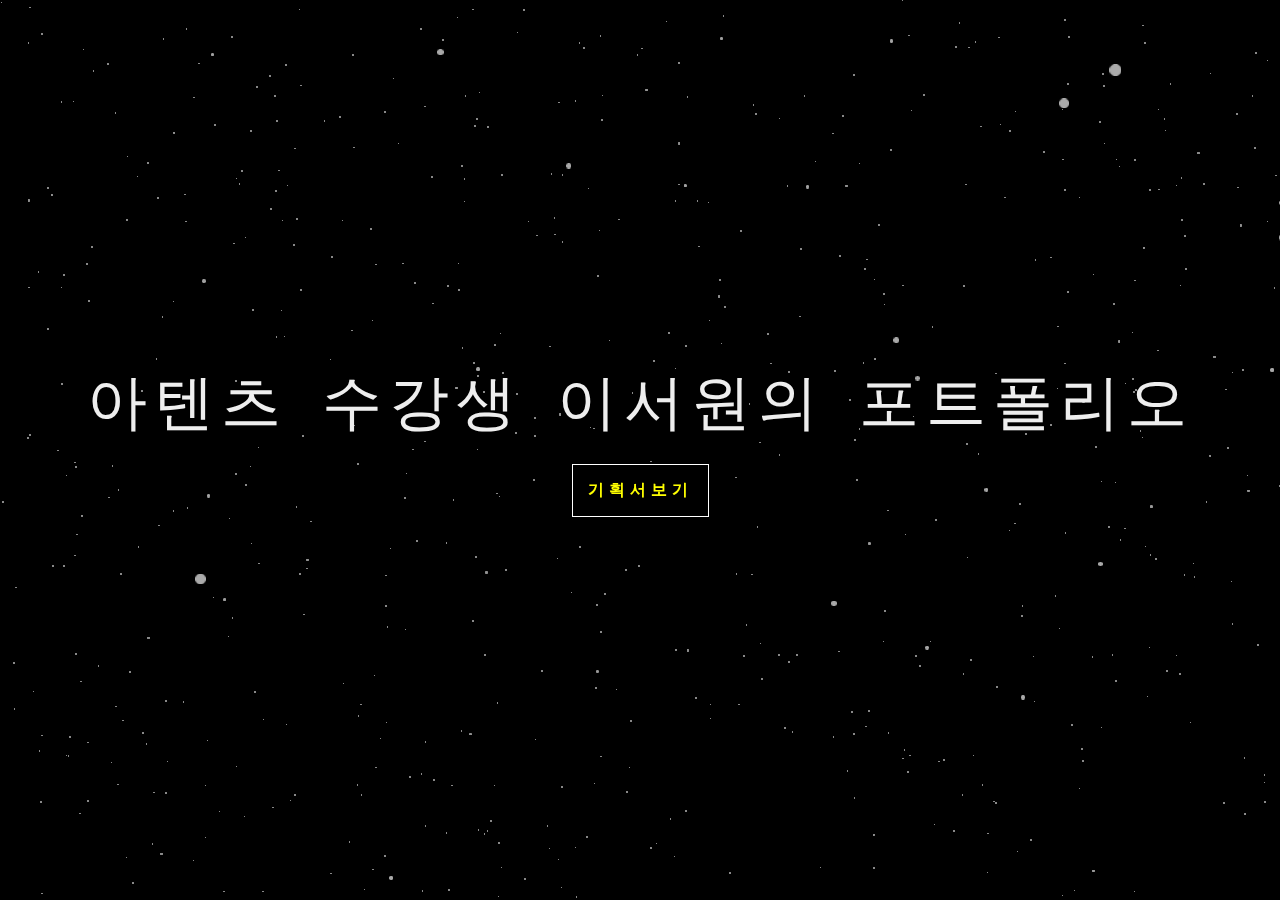
<file: index.html>
<!DOCTYPE html>
<html lang="ko">

<head>
  <meta charset="UTF-8">
  <meta http-equiv="X-UA-Compatible" content="IE=edge">
  <meta name="viewport" content="width=device-width, initial-scale=1.0">
  <meta name="description" content="제가 만든 게임기획서 등등을 담은 사이트입니다.">
  <meta name="author" content="Odin.L.Strange(이서원)">
  <meta name="generator" content="제작도구에 대한 설명을 적으세요.">
  <title>이서원의 게임기획 포트폴리오 모음</title>
  <meta property="og:type" content="website" />
  <meta property="og:site_name" content="게임 기획서 포트폴리오 모음" />
  <meta property="og:title" content="게임 기획서 포트폴리오 모음" />
  <meta property="og:description" content="저의 게임콘텐츠기획자 취업을 위한 포트폴리오를 모아둔 곳입니다." />
  <meta property="og:image" content="./images/name_seo.png" />
  <!-- 아텐츠주소 대신 자신의 웹페이지 주소로 바꾸세요 -->
  <meta property="og:url" content="https://odinlstrange.netlify.app/" />
  <meta property="twitter:card" content="summary" />
  <meta property="twitter:site" content="게임 기획서 포트폴리오 모음" />
  <meta property="twitter:title" content="게임 기획서 포트폴리오 모음" />
  <meta property="twitter:description" content="저의 게임콘텐츠기획자 취업을 위한 포트폴리오를 모아둔 곳입니다." />
  <meta property="twitter:image" content="./images/name_seo.png" />
  <!-- 아텐츠주소 대신 자신의 웹페이지 주소로 바꾸세요 -->
  <meta property="twitter:url" content="https://odinlstrange.netlify.app/" />
  <link rel="icon" href="/favicon.ico" />
  <link rel="stylesheet" href="./main.css">
  <link href="https://fonts.googleapis.com/css?family=Raleway&display=swap" rel="stylesheet">
  <!-- <script defer src="./main.js"></script> -->
</head>

<body>
  <div class="text-box">
    <div class="heading">아텐츠 수강생 이서원의 포트폴리오</div>
    <div class="button-wrapper">
      <div class="button"><a href="/pages/mainpage.html">기획서보기</a></div>
    </div>
  </div>

  <script src="/three.min.js"></script>
  <script>
    let scene, camera, renderer, stars, starGeo;

    function init() {

      scene = new THREE.Scene();

      camera = new THREE.PerspectiveCamera(60, window.innerWidth / window.innerHeight, 1, 1000);
      camera.position.z = 1;
      camera.rotation.x = Math.PI / 2;

      renderer = new THREE.WebGLRenderer();
      renderer.setSize(window.innerWidth, window.innerHeight);
      document.body.appendChild(renderer.domElement);

      starGeo = new THREE.Geometry();
      for (let i = 0; i < 6000; i++) {
        star = new THREE.Vector3(
          Math.random() * 600 - 300,
          Math.random() * 600 - 300,
          Math.random() * 600 - 300
        );
        star.velocity = 0;
        star.acceleration = 0.02;
        starGeo.vertices.push(star);
      }

      let sprite = new THREE.TextureLoader().load('star.png');
      let starMaterial = new THREE.PointsMaterial({
        color: 0xaaaaaa,
        size: 0.7,
        map: sprite
      });

      stars = new THREE.Points(starGeo, starMaterial);
      scene.add(stars);

      window.addEventListener("resize", onWindowResize, false);

      animate();
    }

    function onWindowResize() {
      camera.aspect = window.innerWidth / window.innerHeight;
      camera.updateProjectionMatrix();
      renderer.setSize(window.innerWidth, window.innerHeight);
    }

    function animate() {
      starGeo.vertices.forEach(p => {
        p.velocity += p.acceleration
        p.y -= p.velocity;

        if (p.y < -200) {
          p.y = 200;
          p.velocity = 0;
        }
      });
      starGeo.verticesNeedUpdate = true;
      stars.rotation.y += 0.002;

      renderer.render(scene, camera);
      requestAnimationFrame(animate);
    }
    init();
  </script>
</body>

</html>
</file>
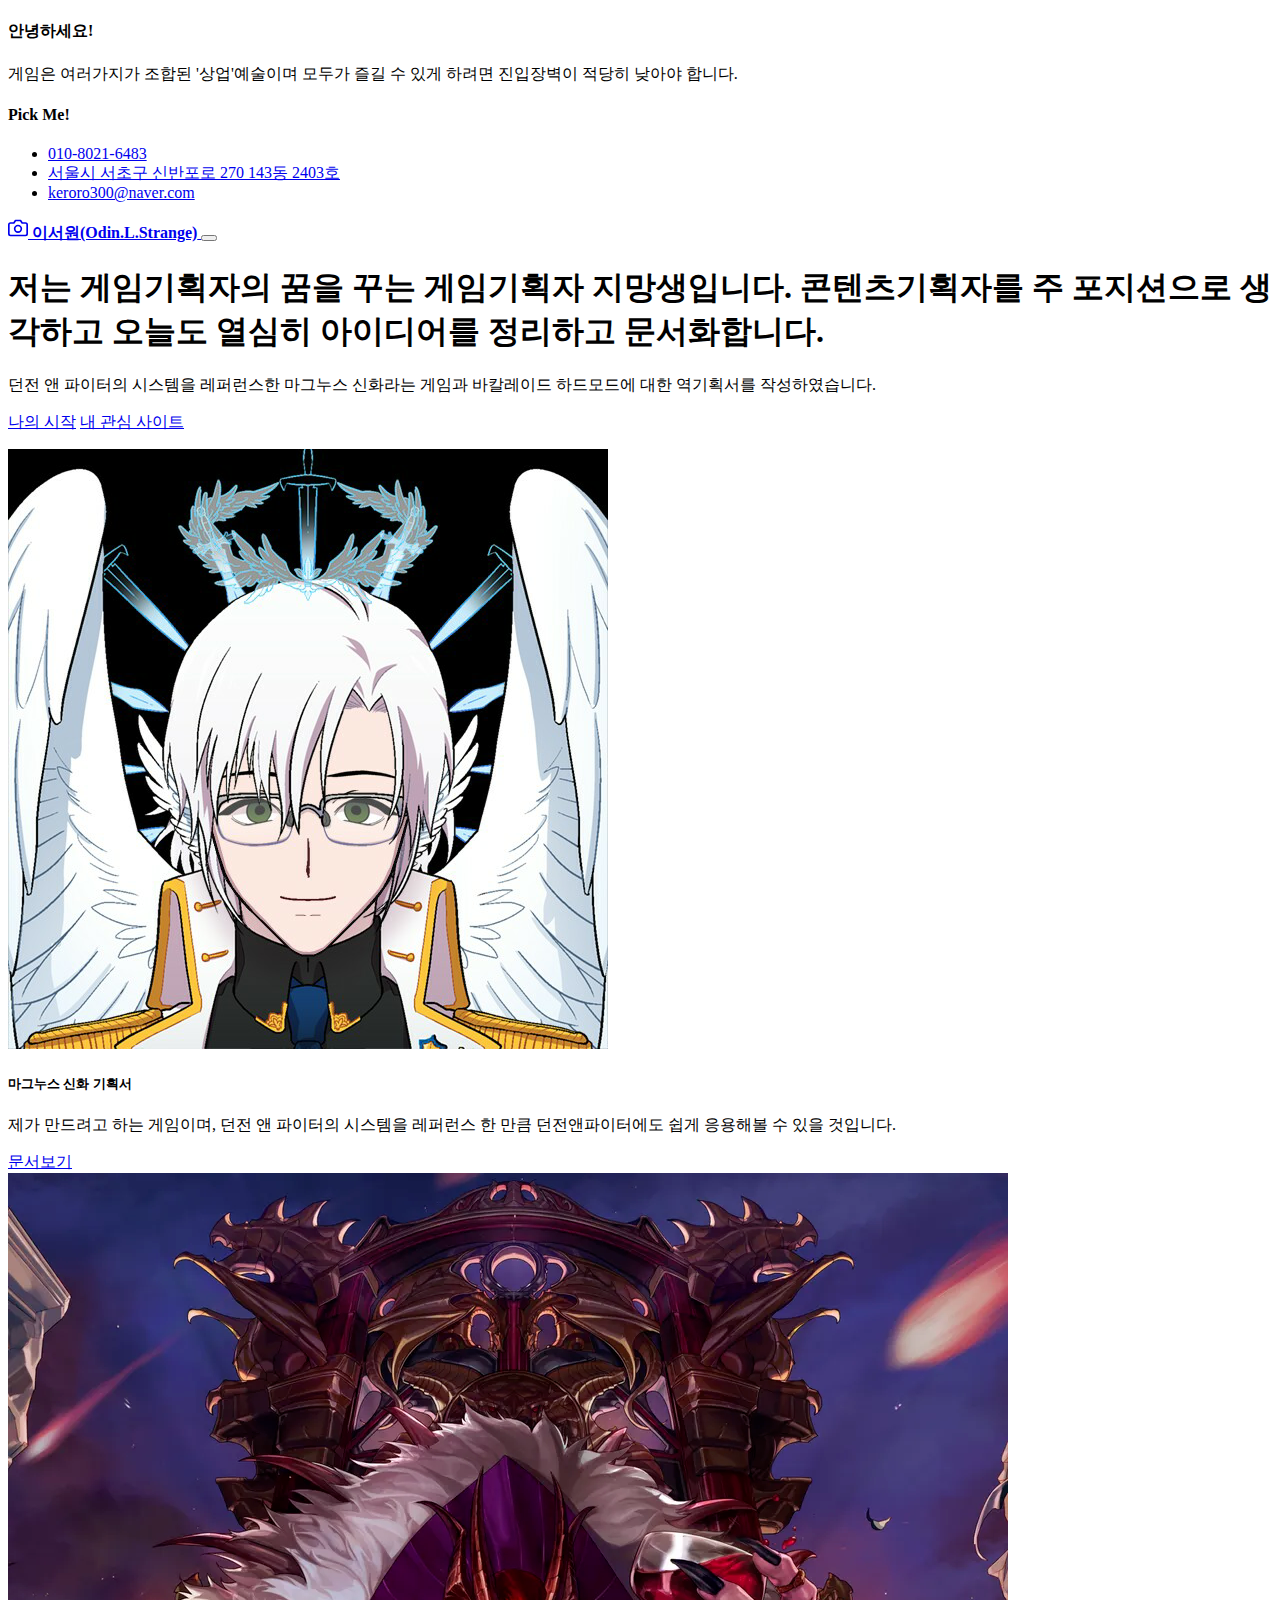
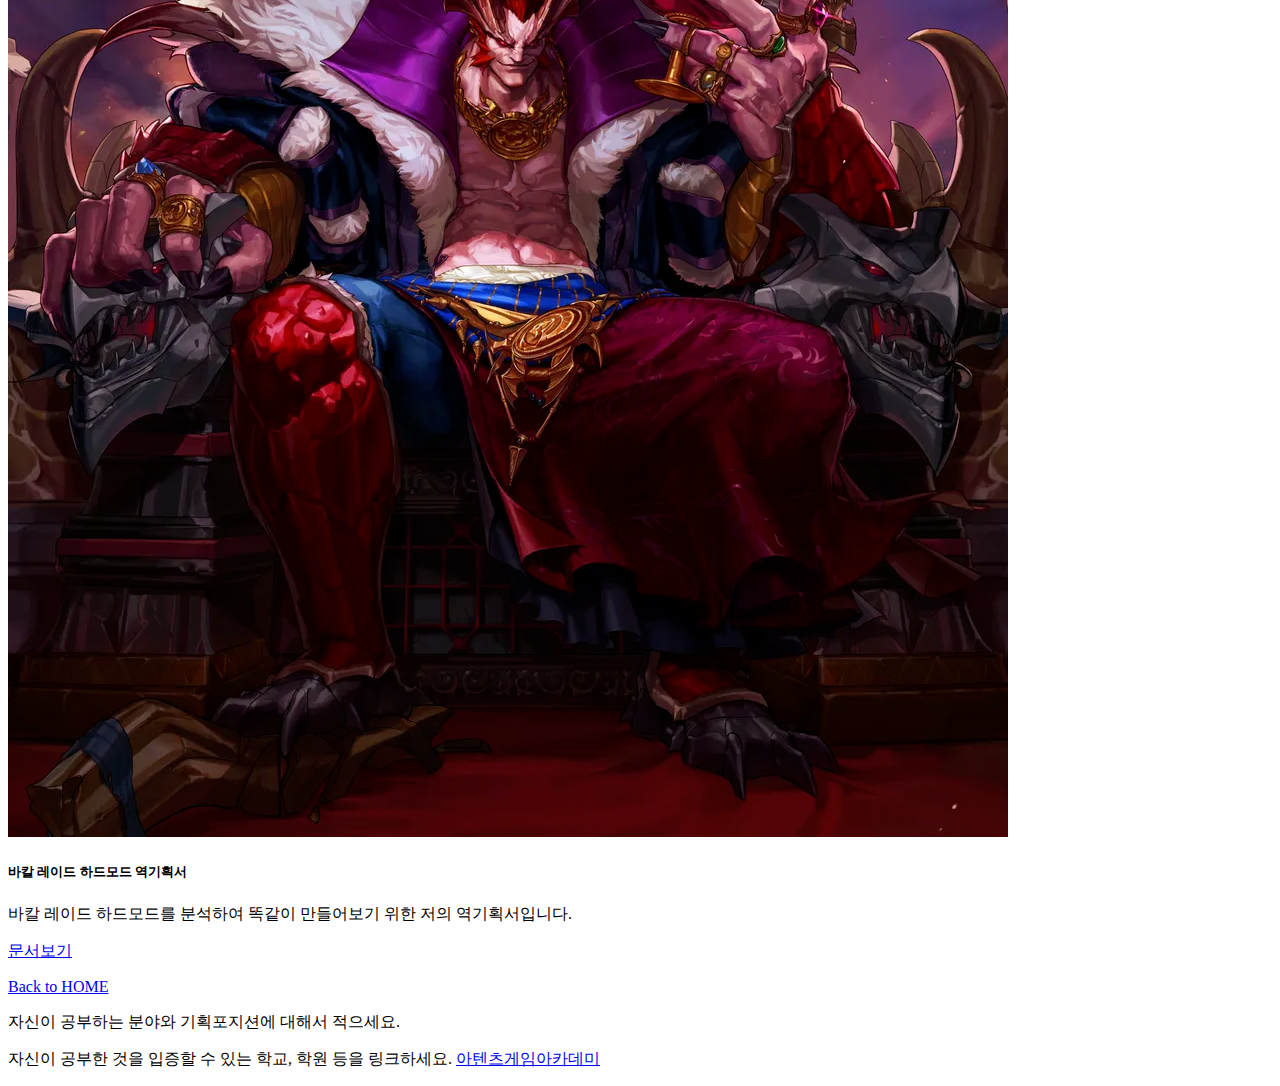
<file: pages/mainpage.html>
<!DOCTYPE html>
<html lang="ko">

<head>
  <meta charset="utf-8">
  <meta name="viewport" content="width=device-width, initial-scale=1">
  <meta name="description" content="제가 만든 게임기획서 등등을 담은 사이트입니다.">
  <meta name="author" content="Odin.L.Strange(이서원).">
  <meta name="generator" content="제작도구에 대한 설명을 적으세요.">
  <title>이서원의 게임기획 포트폴리오 모음</title>
  <meta property="og:type" content="website" />
  <meta property="og:site_name" content="이서원의 게임기획 포트폴리오 모음" />
  <meta property="og:title" content="게임 기획서 포트폴리오 모음" />
  <meta property="og:description" content="제가 만든 게임기획서 등등을 담은 사이트입니다." />
  <meta property="og:image" content="./images/name_seo.jpg" />
  <!-- 아텐츠주소 대신 자신의 웹페이지 주소로 바꾸세요 -->
  <meta property="og:url" content="https://odinlstrange.netlify.app/" />
  <meta property="twitter:card" content="summary" />
  <meta property="twitter:site" content="이서원의 게임기획 포트폴리오 모음" />
  <meta property="twitter:title" content="게임 기획서 포트폴리오 모음" />
  <meta property="twitter:description" content="제가 만든 게임기획서 등등을 담은 사이트입니다." />
  <meta property="twitter:image" content="./images/name_seo.jpg" />
  <!-- 아텐츠주소 대신 자신의 웹페이지 주소로 바꾸세요 -->
  <meta property="twitter:url" content="https://odinlstrange.netlify.app/" />
  <link rel="icon" href="/favicon.ico" />
  <link rel="canonical" href="https://getbootstrap.com/docs/5.2/examples/album/">

  <!-- CSS only -->
  <link href="https://cdn.jsdelivr.net/npm/bootstrap@5.2.3/dist/css/bootstrap.min.css" rel="stylesheet"
    integrity="sha384-rbsA2VBKQhggwzxH7pPCaAqO46MgnOM80zW1RWuH61DGLwZJEdK2Kadq2F9CUG65" crossorigin="anonymous">
  <!-- JavaScript Bundle with Popper -->
  <script defer src="https://cdn.jsdelivr.net/npm/bootstrap@5.2.3/dist/js/bootstrap.bundle.min.js"
    integrity="sha384-kenU1KFdBIe4zVF0s0G1M5b4hcpxyD9F7jL+jjXkk+Q2h455rYXK/7HAuoJl+0I4" crossorigin="anonymous">
  </script>


  <style>
    .bd-placeholder-img {
      font-size: 1.125rem;
      text-anchor: middle;
      -webkit-user-select: none;
      -moz-user-select: none;
      user-select: none;
    }

    @media (min-width: 768px) {
      .bd-placeholder-img-lg {
        font-size: 3.5rem;
      }
    }

    .b-example-divider {
      height: 3rem;
      background-color: rgba(0, 0, 0, .1);
      border: solid rgba(0, 0, 0, .15);
      border-width: 1px 0;
      box-shadow: inset 0 .5em 1.5em rgba(0, 0, 0, .1), inset 0 .125em .5em rgba(0, 0, 0, .15);
    }

    .b-example-vr {
      flex-shrink: 0;
      width: 1.5rem;
      height: 100vh;
    }

    .bi {
      vertical-align: -.125em;
      fill: currentColor;
    }

    .nav-scroller {
      position: relative;
      z-index: 2;
      height: 2.75rem;
      overflow-y: hidden;
    }

    .nav-scroller .nav {
      display: flex;
      flex-wrap: nowrap;
      padding-bottom: 1rem;
      margin-top: -1px;
      overflow-x: auto;
      text-align: center;
      white-space: nowrap;
      -webkit-overflow-scrolling: touch;
    }
  </style>
</head>

<body>

  <header>
    <div class="collapse bg-dark" id="navbarHeader">
      <div class="container">
        <div class="row">
          <div class="col-sm-8 col-md-7 py-4">
            <h4 class="text-white">안녕하세요!</h4>
            <p class="text-muted">게임은 여러가지가 조합된 '상업'예술이며 모두가 즐길 수 있게 하려면 진입장벽이 적당히 낮아야 합니다.</p>
          </div>
          <div class="col-sm-4 offset-md-1 py-4">
            <h4 class="text-white">Pick Me!</h4>
            <ul class="list-unstyled">
              <li><a href="#" class="text-white">010-8021-6483</a></li>
              <li><a href="#" class="text-white">서울시 서초구 신반포로 270 143동 2403호</a></li>
              <li><a href="#" class="text-white">keroro300@naver.com</a></li>
            </ul>
          </div>
        </div>
      </div>
    </div>
    <div class="navbar navbar-dark bg-dark shadow-sm">
      <div class="container">
        <a href="#" class="navbar-brand d-flex align-items-center">
          <svg xmlns="http://www.w3.org/2000/svg" width="20" height="20" fill="none" stroke="currentColor"
            stroke-linecap="round" stroke-linejoin="round" stroke-width="2" aria-hidden="true" class="me-2"
            viewBox="0 0 24 24">
            <path d="M23 19a2 2 0 0 1-2 2H3a2 2 0 0 1-2-2V8a2 2 0 0 1 2-2h4l2-3h6l2 3h4a2 2 0 0 1 2 2z" />
            <circle cx="12" cy="13" r="4" /></svg>
          <strong>이서원(Odin.L.Strange)</strong>
        </a>
        <button class="navbar-toggler" type="button" data-bs-toggle="collapse" data-bs-target="#navbarHeader"
          aria-controls="navbarHeader" aria-expanded="false" aria-label="Toggle navigation">
          <span class="navbar-toggler-icon"></span>
        </button>
      </div>
    </div>
  </header>

  <main>
    <section class="py-5 text-center container">
      <div class="row py-lg-5">
        <div class="col-lg-6 col-md-8 mx-auto">
          <h1 class="fw-light">저는 게임기획자의 꿈을 꾸는 게임기획자 지망생입니다. 콘텐츠기획자를 주 포지션으로 생각하고 오늘도 열심히 아이디어를 정리하고 문서화합니다.</h1>
          <p class="lead text-muted">던전 앤 파이터의 시스템을 레퍼런스한 마그누스 신화라는 게임과 바칼레이드 하드모드에 대한 역기획서를 작성하였습니다.</p>
          <p>
            <a href="https://atentsgame.com/" class="btn btn-primary my-2">나의 시작</a>
            <a href="http://df.game.naver.com/df/home" class="btn btn-dark my-2">내 관심 사이트</a>
          </p>
        </div>
      </div>
    </section>

    <div class="album py-5 bg-light">
      <div class="container">
        <div class="row row-cols-1 row-cols-sm-2 row-cols-md-3 g-3">
          <div class="col">
            <div class="card shadow-sm" width="100%">
              <img src="/images/name_seo.png" class="card-img-top" alt="여우1">
              <div class="card-body">
                <h5 class="card-title">마그누스 신화 기획서</h5>
                <p class="card-text">제가 만드려고 하는 게임이며, 던전 앤 파이터의 시스템을 레퍼런스 한 만큼 던전앤파이터에도 쉽게 응용해볼 수 있을 것입니다.</p>
                <a href="https://odinlstrange.notion.site/8031fbeb82ac43ccb7e96d5453300faf" class="btn btn-success">문서보기</a>
              </div>
            </div>
          </div>
          <div class="col">
            <div class="card shadow-sm" width="100%">
              <img src="/images/폭룡왕-바칼.png" class="card-img-top" alt="여우2">
              <div class="card-body">
                <h5 class="card-title">바칼 레이드 하드모드 역기획서</h5>
                <p class="card-text">바칼 레이드 하드모드를 분석하여 똑같이 만들어보기 위한 저의 역기획서입니다.</p>
                <a href="https://odinlstrange.notion.site/a5a524ba044746ffbbf65143562ddea2" class="btn btn-success">문서보기</a>
              </div>
            </div>
          </div>
          <!-- <div class="col">
            <div class="card shadow-sm" width="100%">
              <img src="/images/fox03.jpg" class="card-img-top" alt="여우3">
              <div class="card-body">
                <h5 class="card-title">기획서3</h5>
                <p class="card-text">블라블라~ 기획서3의 내용을 간략하게 적으세요.</p>
                <a href="/pages/page03.html" class="btn btn-success">문서보기</a>
              </div>
            </div>
          </div>
          <div class="col">
            <div class="card shadow-sm" width="100%">
              <img src="/images/fox04.jpg" class="card-img-top" alt="여우4">
              <div class="card-body">
                <h5 class="card-title">기획서4</h5>
                <p class="card-text">블라블라~ 기획서4의 내용을 간략하게 적으세요.</p>
                <a href="/pages/page04.html" class="btn btn-success">문서보기</a>
              </div>
            </div>
          </div>
          <div class="col">
            <div class="card shadow-sm" width="100%">
              <img src="/images/fox05.jpg" class="card-img-top" alt="여우5">
              <div class="card-body">
                <h5 class="card-title">기획서5</h5>
                <p class="card-text">블라블라~ 기획서5의 내용을 간략하게 적으세요.</p>
                <a href="/pages/page05.html" class="btn btn-success">문서보기</a>
              </div>
            </div>
          </div>
          <div class="col">
            <div class="card shadow-sm" width="100%">
              <img src="/images/fox06.jpg" class="card-img-top" alt="여우6">
              <div class="card-body">
                <h5 class="card-title">기획서6</h5>
                <p class="card-text">블라블라~ 기획서6의 내용을 간략하게 적으세요.</p>
                <a href="/pages/page06.html" class="btn btn-success">문서보기</a>
              </div>
            </div>
          </div> -->

        </div>
      </div>
    </div>

  </main>

  <footer class="text-muted py-5">
    <div class="container">
      <p class="float-end mb-1">
        <a href="/index.html">Back to HOME</a>
      </p>
      <p class="mb-1">자신이 공부하는 분야와 기획포지션에 대해서 적으세요.</p>
      <p class="mb-0">자신이 공부한 것을 입증할 수 있는 학교, 학원 등을 링크하세요. <a href="https://atentsgame.com">아텐츠게임아카데미</a> </p>
    </div>
  </footer>

</html>
</file>
<file: main.css>
body {
  width: 100vw;
  height: 100vh;
  margin: 0;
  background: black;
  overflow: hidden;
  display: flex;
  justify-content: center;
  align-items: center;
}
canvas {
  position: absolute;
  top: 0;
  left: 0;
  z-index: -1;
}
.text-box {
  font-size: 60px;
  font-family: "Raleway", sans-serif;
  letter-spacing: 7px;
  word-spacing: 12px;
  text-transform: uppercase;
  color: rgb(238, 238, 238);
}
.button-wrapper {
  display: flex;
  justify-content: center;
  align-items: center;
  padding: 20px;
  flex-direction: row;
}
.button {
  display: inline-block;
  font-size: 16px;
  font-weight: bold;
  padding: 15px;
  margin-left: 20px;
  margin-right: 20px;
  word-spacing: normal;
  letter-spacing: 5px;
  border: 1px solid white;
  background: black;
  cursor: pointer;
}
.button a {
  text-decoration: none;
  color: yellow;
}
</file>
